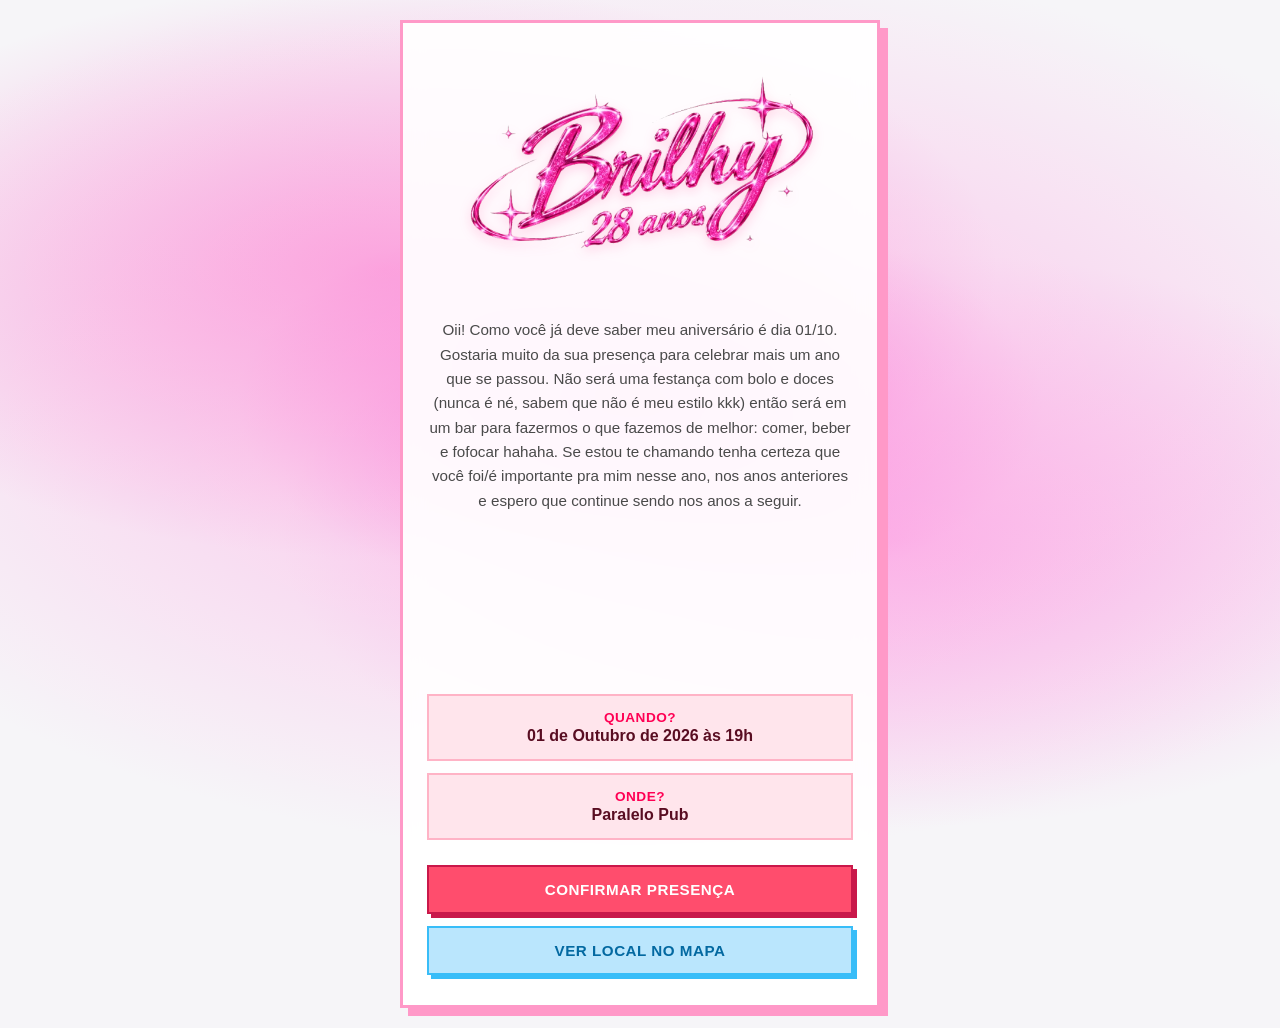
<file: index.html>
<!DOCTYPE html>
<html lang="pt-BR">
<head>
  <meta charset="UTF-8">
  <meta name="viewport" content="width=device-width, initial-scale=1.0">
  <title>Brilhy - Aniversário🎂</title>
  <link rel="stylesheet" href="style.css">
  <!-- Fonte Space Grotesk -->
  <link rel="preconnect" href="https://fonts.googleapis.com">
  <link rel="preconnect" href="https://fonts.gstatic.com" crossorigin>
  <link href="https://fonts.googleapis.com/css2?family=Space+Grotesk:wght@400;500;600;700&display=swap" rel="stylesheet">
</head>
<body>

  <main class="card">
    <header class="header">
      <img src="logo.png" alt="Pedro Brilhy" class="logo-img">
      <p class="subtitle">
        Oii! Como você já deve saber meu aniversário é dia 01/10. Gostaria muito da sua presença para celebrar mais um ano que se passou. Não será uma festança com bolo e doces (nunca é né, sabem que não é meu estilo kkk) então será em um bar para fazermos o que fazemos de melhor: comer, beber e fofocar hahaha. Se estou te chamando tenha certeza que você foi/é importante pra mim nesse ano, nos anos anteriores e espero que continue sendo nos anos a seguir.
      </p>
    </header>

    <!-- Player do Spotify -->
    <section class="music-section">
      <iframe 
        data-testid="embed-iframe" 
        style="border-radius:0px" 
        src="https://open.spotify.com/embed/track/6bn4n4xfFiqzwaipHMRNFg?utm_source=generator&si=b00d0de2d3e54cc3" 
        width="100%" 
        height="152" 
        frameBorder="0" 
        allowfullscreen="" 
        allow="autoplay; clipboard-write; encrypted-media; fullscreen; picture-in-picture" 
        loading="lazy">
      </iframe>
    </section>

    <!-- Detalhes em Rosa Claro -->
    <section class="details-section">
      <div class="detail-item">
        <div>
          <strong>QUANDO?</strong>
          <p>01 de Outubro de 2026 às 19h</p>
        </div>
      </div>

      <div class="detail-item">
        <div>
          <strong>ONDE?</strong>
          <p>Paralelo Pub</p>
        </div>
      </div>
    </section>

    <footer class="actions">
      <a href="https://wa.me/5583920017352?text=Com%20certeza%20estarei%20l%C3%A1%20para%20celebrar!" target="_blank" class="btn btn-primary">
        CONFIRMAR PRESENÇA
      </a>
      <a href="https://www.google.com/maps/search/?api=1&query=Paralelo+Pub" target="_blank" class="btn btn-secondary">
        VER LOCAL NO MAPA
      </a>
    </footer>
  </main>

  <script src="script.js"></script>
</body>
</html>
</file>
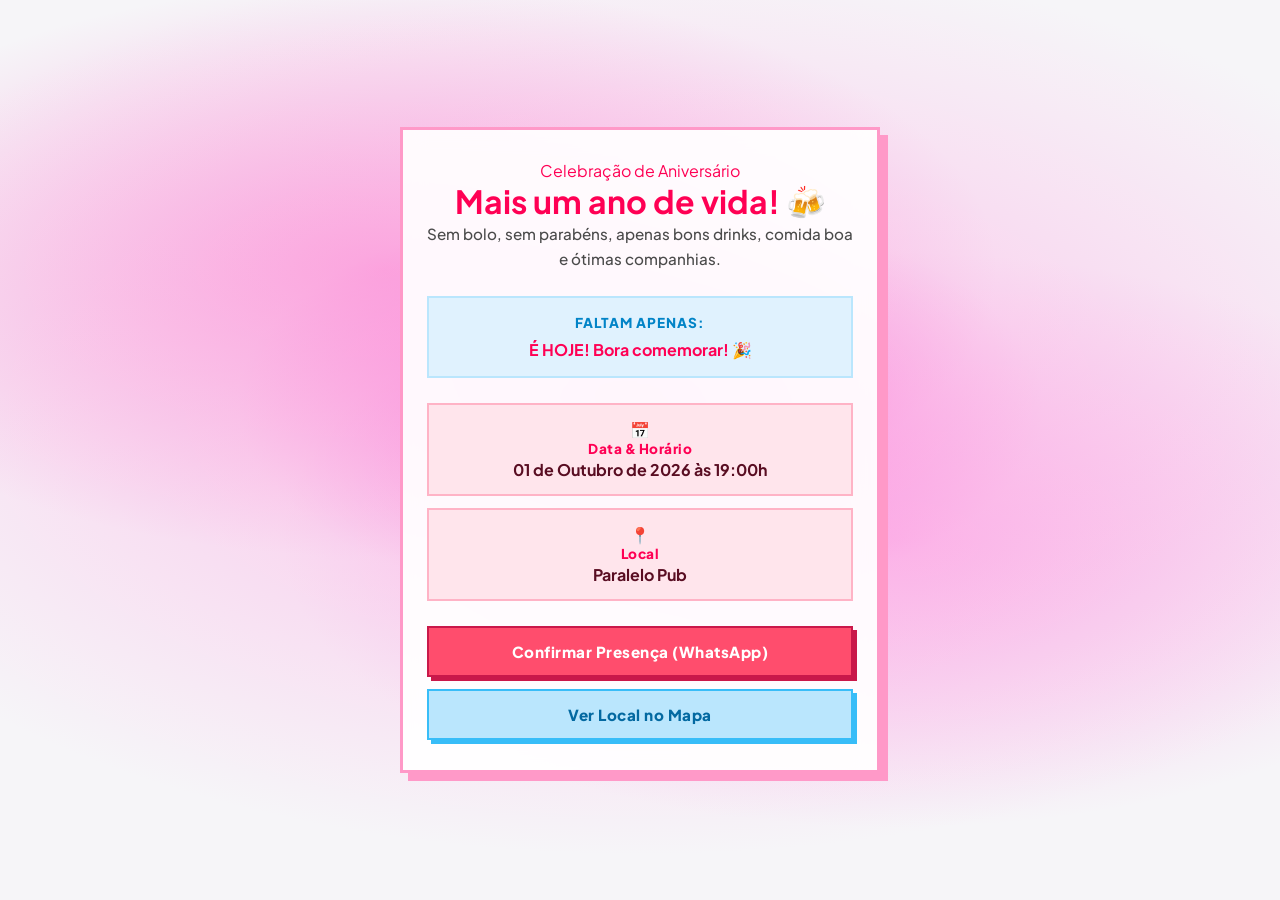
<file: gemini-code-1789929684373.html>
<!DOCTYPE html>
<html lang="pt-BR">
<head>
  <meta charset="UTF-8">
  <meta name="viewport" content="width=device-width, initial-scale=1.0">
  <title>Aniversário no Paralelo Pub</title>
  <link rel="stylesheet" href="style.css">
  <!-- Fonte moderna do Google Fonts -->
  <link rel="preconnect" href="https://fonts.googleapis.com">
  <link rel="preconnect" href="https://fonts.gstatic.com" crossorigin>
  <link href="https://fonts.googleapis.com/css2?family=Plus+Jakarta+Sans:wght@400;600;800&display=swap" rel="stylesheet">
</head>
<body>

  <main class="card">
    <header class="header">
      <span class="tag">Celebração de Aniversário</span>
      <h1>Mais um ano de vida! 🍻</h1>
      <p class="subtitle">Sem bolo, sem parabéns, apenas bons drinks, comida boa e ótimas companhias.</p>
    </header>

    <!-- Contador Regressivo -->
    <section class="countdown-section">
      <p class="section-label">Faltam apenas:</p>
      <div id="countdown" class="countdown-grid">
        <div class="time-box"><span id="days">00</span><label>dias</label></div>
        <div class="time-box"><span id="hours">00</span><label>horas</label></div>
        <div class="time-box"><span id="minutes">00</span><label>min</label></div>
        <div class="time-box"><span id="seconds">00</span><label>seg</label></div>
      </div>
    </section>

    <!-- Detalhes do Evento -->
    <section class="details-section">
      <div class="detail-item">
        <span class="icon">📅</span>
        <div>
          <strong>Data & Horário</strong>
          <p>01 de Outubro de 2026 às 19:00h</p>
        </div>
      </div>

      <div class="detail-item">
        <span class="icon">📍</span>
        <div>
          <strong>Local</strong>
          <p>Paralelo Pub</p>
        </div>
      </div>
    </section>

    <!-- Botões de Ação -->
    <footer class="actions">
      <!-- Substitua o 5500000000000 pelo seu número de WhatsApp com DDD -->
      <a href="https://wa.me/5500000000000?text=Com%20certeza%20estarei%20lá%20para%20brindar!" target="_blank" class="btn btn-primary">
        Confirmar Presença (WhatsApp)
      </a>
      <a href="https://www.google.com/maps/search/?api=1&query=Paralelo+Pub" target="_blank" class="btn btn-secondary">
        Ver Local no Mapa
      </a>
    </footer>
  </main>

  <script src="script.js"></script>
</body>
</html>
</file>
<file: style.css>
* {
  box-sizing: border-box;
  margin: 0;
  padding: 0;
  font-family: 'Plus Jakarta Sans', sans-serif;
  border-radius: 0 !important; /* Mantém todas as bordas retas */
}

body {
  /* Fundo Off-White com Mancha Rosa Blurada estilo Aura */
  background-color: #f6f5f8;
  background-image: 
    radial-gradient(ellipse 70% 50% at 50% 45%, rgba(255, 105, 210, 0.65) 0%, rgba(255, 160, 225, 0.35) 45%, rgba(246, 245, 248, 0) 100%),
    radial-gradient(ellipse 60% 40% at 30% 30%, rgba(255, 51, 180, 0.4) 0%, rgba(246, 245, 248, 0) 80%),
    radial-gradient(ellipse 60% 40% at 70% 60%, rgba(255, 120, 220, 0.45) 0%, rgba(246, 245, 248, 0) 80%);
  background-attachment: fixed;
  color: #ff0054;
  display: flex;
  justify-content: center;
  align-items: center;
  min-height: 100vh;
  padding: 20px;
  position: relative;
  overflow-x: hidden;
}

.card {
  position: relative;
  z-index: 1;
  background: rgba(255, 255, 255, 0.92);
  backdrop-filter: blur(12px);
  border: 3px solid #ff99c8;
  max-width: 480px;
  width: 100%;
  padding: 30px 24px;
  box-shadow: 8px 8px 0px #ff99c8;
  text-align: center;
}

.logo-img {
  max-width: 85%;
  height: auto;
  margin-bottom: 20px;
  filter: drop-shadow(0px 4px 6px rgba(255, 51, 133, 0.2));
}

.subtitle {
  color: #4a4a4a;
  font-size: 0.95rem;
  line-height: 1.6;
  margin-bottom: 25px;
  font-weight: 500;
}

/* Caixa do Contador em Azul Bebê */
.countdown-section {
  background: #e0f2fe;
  border: 2px solid #bae6fd;
  padding: 16px;
  margin-bottom: 25px;
}

.section-label {
  font-size: 0.85rem;
  font-weight: 800;
  text-transform: uppercase;
  letter-spacing: 1px;
  color: #0284c7;
  margin-bottom: 8px;
}

.countdown-grid {
  display: flex;
  justify-content: space-around;
}

.time-box span {
  display: block;
  font-size: 1.8rem;
  font-weight: 800;
  color: #ff3385;
}

.time-box label {
  font-size: 0.75rem;
  font-weight: 700;
  color: #0369a1;
  text-transform: uppercase;
}

/* Caixa Quando e Onde em Rosa Claro */
.details-section {
  display: flex;
  flex-direction: column;
  gap: 12px;
  margin-bottom: 25px;
}

.detail-item {
  background: #ffe5ec;
  border: 2px solid #ffb3c6;
  padding: 14px 16px;
  text-align: center;
}

.detail-item strong {
  display: block;
  font-size: 0.85rem;
  font-weight: 800;
  letter-spacing: 0.5px;
  color: #ff0054;
  margin-bottom: 2px;
}

.detail-item p {
  font-size: 1rem;
  font-weight: 700;
  color: #590d22;
}

/* Botões */
.actions {
  display: flex;
  flex-direction: column;
  gap: 12px;
}

.btn {
  display: block;
  padding: 14px;
  font-size: 0.95rem;
  font-weight: 800;
  letter-spacing: 0.5px;
  text-decoration: none;
  transition: all 0.2s ease;
}

.btn:hover {
  transform: translate(-2px, -2px);
}

.btn-primary {
  background: #ff4d6d;
  color: #ffffff;
  border: 2px solid #c9184a;
  box-shadow: 4px 4px 0px #c9184a;
}

.btn-secondary {
  background: #bae6fd;
  color: #0369a1;
  border: 2px solid #38bdf8;
  box-shadow: 4px 4px 0px #38bdf8;
}
</file>
